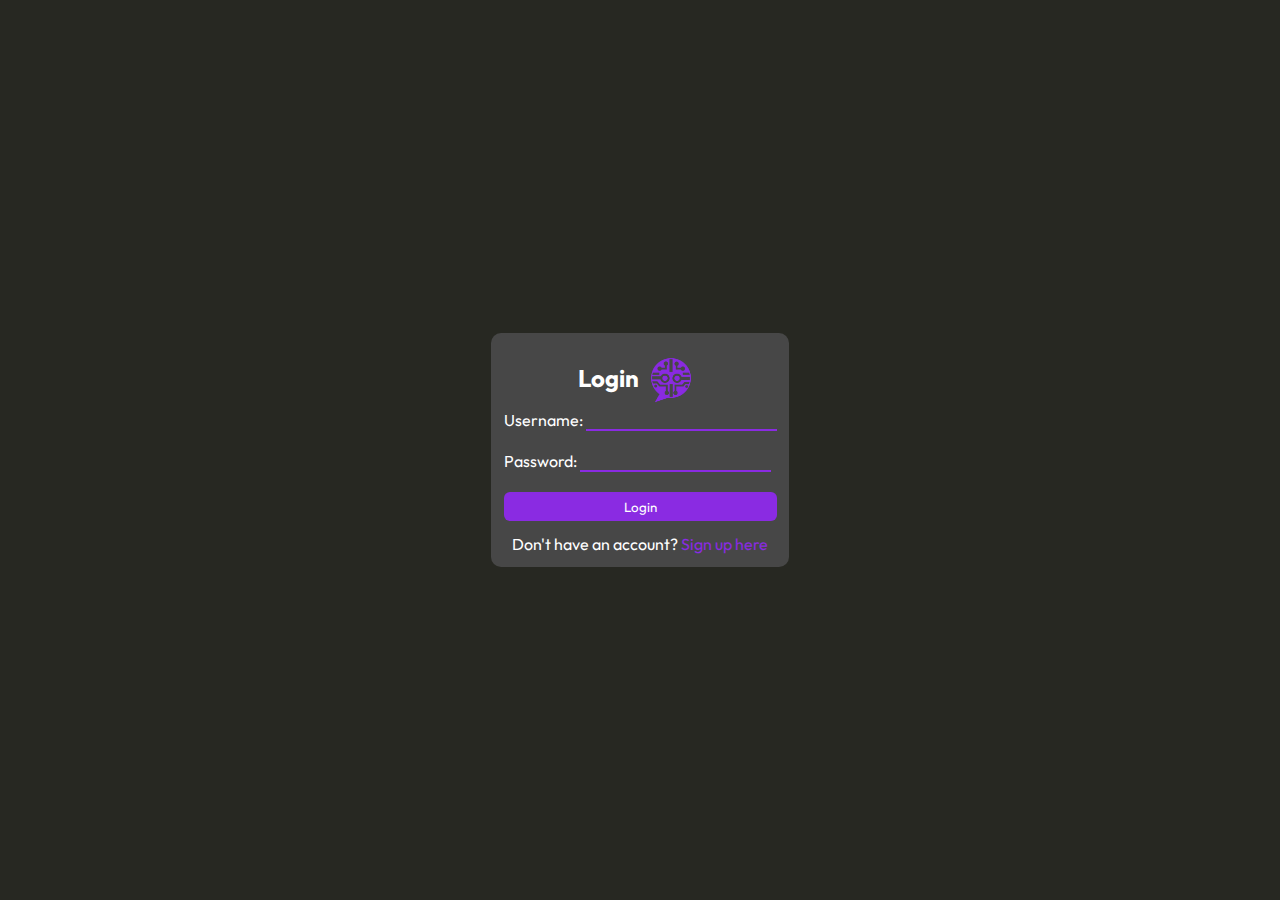
<file: index.html>
<!DOCTYPE html>
<html lang="en">
<head>
  <meta charset="UTF-8">
  <meta name="viewport" content="width=device-width, initial-scale=1.0">
  <meta name="description" content="ExoMind AI – An advanced AI project, made with Google Gemini. Offering intelligent solutions in machine learning, automation, and data analysis. Simplifying complex tasks with cutting-edge technology.">
  <meta name="keywords" content="ExoMind AI, Meher Siva Ram, Meher, SMSRam, smsram, artificial intelligence, machine learning, data analysis, automation, AI solutions, intelligent systems, ExoMind, AI technology">
  <meta name="author" content="S Meher Siva Ram">
  <title>Dashboard</title>
  <link rel="stylesheet" href="style.css">
  <link rel="icon" href="ExoMind-Ai.png">
  <link href='https://unpkg.com/boxicons@2.1.4/css/boxicons.min.css' rel='stylesheet'>
</head>
<body>
  <section class="main">
    <div class="main-container">
      <div class="dashboard">
        <div class="user-details">
          <div class="user-details-basic">
            <iframe src="" width="40" height="40" id="user-profile" sandbox="allow-scripts allow-same-origin"></iframe>
            <p id="user-name"></p>
          </div>
          <i class='bx bx-menu-alt-left menu-icon'></i>
          <div class="user-details-more">
            <p id="name"></p>
            <div class="upload-user-profile">
              <input type="file" id="fileInput">
              <label for="fileInput">Upload Profile</label>
              <button id="profile-upload-btn" type="button">Upload</button>
              <div id="result"></div>
            </div>
            <div class="settings">
              <i class='bx bxs-cog'></i>
              <p>Settings</p>
            </div>
            <div class="logout">
              <i class='bx bx-exit'></i>
              <p onclick="logout()">Logout</p>
            </div>
          </div>
        </div>
        <div class="new-chat">
          <p class="temp-chat">Temp Chat</p>
          <i class='bx bxs-trash' id="reset-temp-chat"></i>
        </div>
        <div class="chats-history">
          <div class="chats">
            <div class="chat-title">
              Your Chat
              <div class="delete-chat"><i class='bx bxs-trash'></i></div>
            </div>
          </div>
        </div>
        <div class="exomind-txt">
          <h1>ExoMind Ai</h1>
          <img src="ExoMind-Ai.png" alt="ExoMind Ai">
        </div>
      </div>
      <div class="chat-container">
        <div class="messages-container"></div>
        <div class="user-prompt-container">
          <textarea name="Input" id="user-input" placeholder="Message ExoMind"></textarea>
          <div class="user-options-input">
            <i class='bx bxs-image-alt'></i>
            <button type="submit" id="user-submit"><i class='bx bx-up-arrow-alt'></i></button>
          </div>
        </div>
      </div>
    </div>
  </section>

  <script src="chat.js"></script>
  <script src="popups.js"></script>
  <script src="script.js"></script>
</body>
</html>
</file>
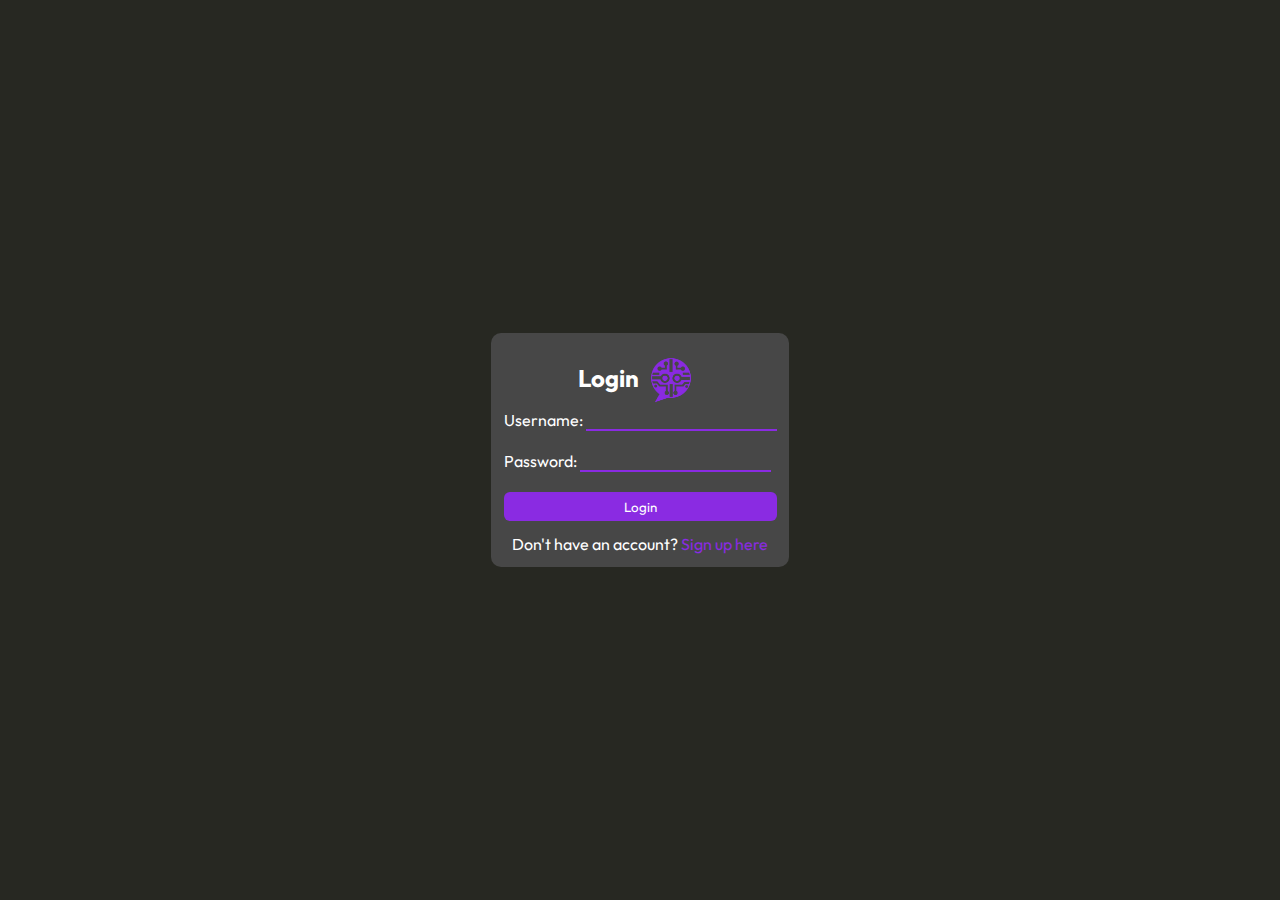
<file: login.html>
<!DOCTYPE html>
<html lang="en">
<head>
  <meta charset="UTF-8">
  <meta name="viewport" content="width=device-width, initial-scale=1.0">
  <title>Login</title>
  <style>
@import url('https://fonts.googleapis.com/css2?family=Belanosima:wght@400;600;700&family=Josefin+Sans:ital,wght@0,100..700;1,100..700&family=Lato:ital,wght@0,100;0,300;0,400;0,700;0,900;1,100;1,300;1,400;1,700;1,900&family=Open+Sans:ital,wght@0,300..800;1,300..800&family=Outfit:wght@100..900&family=Roboto:ital,wght@0,100;0,300;0,400;0,500;0,700;0,900;1,100;1,300;1,400;1,500;1,700;1,900&family=Rubik+Vinyl&family=Rubik:ital,wght@0,300..900;1,300..900&family=Sour+Gummy:ital,wght@0,100..900;1,100..900&family=Ubuntu:ital,wght@0,300;0,400;0,500;0,700;1,300;1,400;1,500;1,700&display=swap');
*{
    padding: 0;
    margin: 0;
}
body{
    display: flex;
    justify-content: center;
    align-items: center;
    overflow-x: hidden;
    overflow-y: auto;
    font-family: "Outfit", serif;
    font-optical-sizing: auto;
    font-weight: 400;
    font-style: normal;
    transition: 0.5s ease;
}

:root{
    --bg-clr: black;
    --bg2-clr: 
    rgba(39,40,34,255);
    --dashboard-bg-clr: rgb(36, 35, 37);
    --chat-container-clr: #2c2b2e;
    --pop-clr: rgb(71, 71, 71);
    --main-clr: #8a2be2;
    --main-hover-clr: #7332af;
    --txt-clr: white;
}
section{
  width: 100%;
  height: 100vh;
  display: flex;
  justify-content: center;
  align-items: center;
  background-color: var(--bg2-clr);
}
.container{
  display: flex;
  flex-direction: column;
  justify-content: center;
  align-items: center;
  color: var(--txt-clr);
  background-color: var(--pop-clr);
  padding: 0.8rem;
  border-radius: 10px;
}
.container .headding{
  display: flex;
  justify-content: center;
  align-items: center;
}
.container .headding img{
  width: 4rem;
}
form{
  max-width: 100%;
  height: auto;
}
form button{
  font-family: "Outfit", serif;
  width: 100%;
  outline: none;
  border: none;
  background-color: var(--main-clr);
  color: var(--txt-clr);
  padding: 0.4rem;
  border-radius: 6px;
  transition: 0.5s ease;
}
form input{
  background-color: transparent;
  outline: none;
  border: none;
  border-bottom: 2px solid var(--main-clr);
  color: var(--txt-clr);
  font-family: "Outfit", serif;
}
form button:hover{
  background-color: var(--main-hover-clr);
}
p{
  margin-top: 0.8rem;
}
a{
  color: var(--main-clr);
  text-decoration: none;
}
a:hover{
  color: var(--main-hover-clr);
}
  </style>
</head>
<body>
  <section>
    <div class="container">
      <div class="headding">
        <h2>Login</h2>
        <img src="ExoMind-Ai.png" alt="ExoMind Ai">
      </div>
  <form onsubmit="event.preventDefault(); login();">
    <label for="login-username">Username:</label>
    <input type="text" id="login-username" required><br><br>
    <label for="login-password">Password:</label>
    <input type="password" id="login-password" required><br><br>
    <button type="submit">Login</button>
  </form>
  <p>Don't have an account? <a href="signup.html">Sign up here</a></p>
    </div>
  </section>

  <script src="script.js"></script>
</body>
</html>
</file>
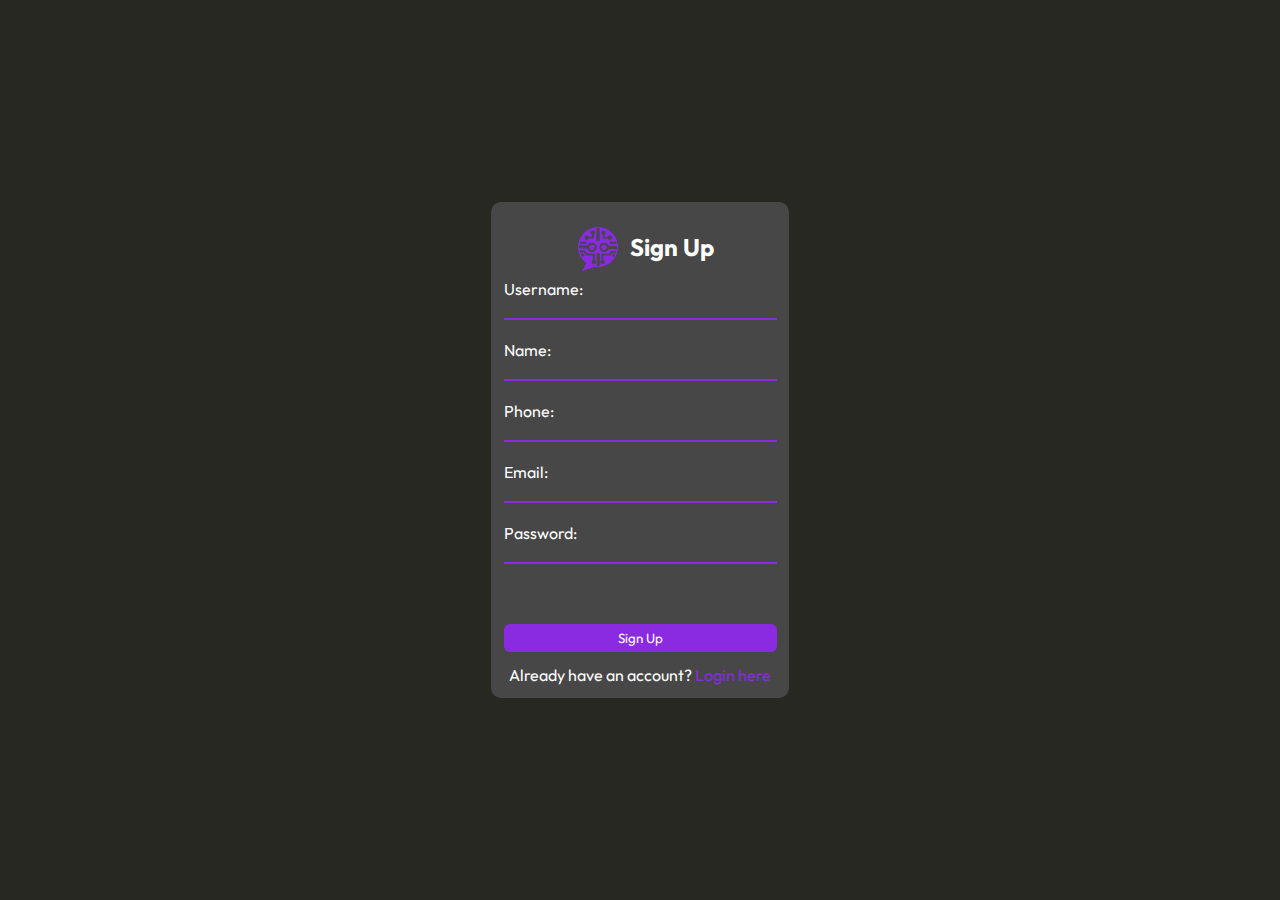
<file: signup.html>
<!DOCTYPE html>
<html lang="en">
<head>
  <meta charset="UTF-8">
  <meta name="viewport" content="width=device-width, initial-scale=1.0">
  <title>Sign Up</title>
  <style>
    @import url('https://fonts.googleapis.com/css2?family=Belanosima:wght@400;600;700&family=Josefin+Sans:ital,wght@0,100..700;1,100..700&family=Lato:ital,wght@0,100;0,300;0,400;0,700;0,900;1,100;1,300;1,400;1,700;1,900&family=Open+Sans:ital,wght@0,300..800;1,300..800&family=Outfit:wght@100..900&family=Roboto:ital,wght@0,100;0,300;0,400;0,500;0,700;0,900;1,100;1,300;1,400;1,500;1,700;1,900&family=Rubik+Vinyl&family=Rubik:ital,wght@0,300..900;1,300..900&family=Sour+Gummy:ital,wght@0,100..900;1,100..900&family=Ubuntu:ital,wght@0,300;0,400;0,500;0,700;1,300;1,400;1,500;1,700&display=swap');
*{
    padding: 0;
    margin: 0;
}
body{
    display: flex;
    justify-content: center;
    align-items: center;
    overflow-x: hidden;
    overflow-y: auto;
    font-family: "Outfit", serif;
    font-optical-sizing: auto;
    font-weight: 400;
    font-style: normal;
    transition: 0.5s ease;
}

:root{
    --bg-clr: black;
    --bg2-clr: 
    rgba(39,40,34,255);
    --dashboard-bg-clr: rgb(36, 35, 37);
    --chat-container-clr: #2c2b2e;
    --pop-clr: rgb(71, 71, 71);
    --main-clr: #8a2be2;
    --main-hover-clr: #7332af;
    --txt-clr: white;
}
section{
  width: 100%;
  height: 100vh;
  display: flex;
  justify-content: center;
  align-items: center;
  background-color: var(--bg2-clr);
}
.container{
  display: flex;
  flex-direction: column;
  justify-content: center;
  align-items: center;
  color: var(--txt-clr);
  background-color: var(--pop-clr);
  padding: 0.8rem;
  border-radius: 10px;
}
.container .headding{
  display: flex;
  justify-content: center;
  align-items: center;
}
.container .headding img{
  width: 4rem;
}
form{
  max-width: 100%;
  height: auto;
}
form button{
  font-family: "Outfit", serif;
  width: 100%;
  outline: none;
  border: none;
  background-color: var(--main-clr);
  color: var(--txt-clr);
  padding: 0.4rem;
  border-radius: 6px;
  transition: 0.5s ease;
}
form input{
  background-color: transparent;
  outline: none;
  border: none;
  border-bottom: 2px solid var(--main-clr);
  color: var(--txt-clr);
  font-family: "Outfit", serif;
  width: 100%;
}
form button:hover{
  background-color: var(--main-hover-clr);
}
p{
  margin-top: 0.8rem;
}
a{
  color: var(--main-clr);
  text-decoration: none;
}
a:hover{
  color: var(--main-hover-clr);
}
  </style>
</head>
<body>
  <section>
    <div class="container">
      <div class="headding">
        <img src="ExoMind-Ai.png" alt="ExoMind Ai">
        <h2>Sign Up</h2>
      </div>
  <form onsubmit="event.preventDefault(); signup();">
    <label for="signup-username">Username:</label>
    <input type="text" id="signup-username" required><br><br>
    <label for="signup-name">Name:</label>
    <input type="text" id="signup-name" required><br><br>
    <label for="signup-phone">Phone:</label>
    <input type="text" id="signup-phone"><br><br>
    <label for="signup-email">Email:</label>
    <input type="email" id="signup-email" required><br><br>
    <label for="signup-password">Password:</label>
    <input type="password" id="signup-password" required><br><br>
    <label for="signup-profile-image-url" style="display: none;">Profile Link:</label>
    <input type="text" id="signup-profile-image-url" style="display: none;"><br><br>
    <button type="submit">Sign Up</button>
  </form>
  <p>Already have an account? <a href="login.html">Login here</a></p>
    </div>
  </section>

  <script src="script.js"></script>
</body>
</html>
</file>
<file: style.css>
@import url('https://fonts.googleapis.com/css2?family=Belanosima:wght@400;600;700&family=Josefin+Sans:ital,wght@0,100..700;1,100..700&family=Lato:ital,wght@0,100;0,300;0,400;0,700;0,900;1,100;1,300;1,400;1,700;1,900&family=Open+Sans:ital,wght@0,300..800;1,300..800&family=Outfit:wght@100..900&family=Roboto:ital,wght@0,100;0,300;0,400;0,500;0,700;0,900;1,100;1,300;1,400;1,500;1,700;1,900&family=Rubik+Vinyl&family=Rubik:ital,wght@0,300..900;1,300..900&family=Sour+Gummy:ital,wght@0,100..900;1,100..900&family=Ubuntu:ital,wght@0,300;0,400;0,500;0,700;1,300;1,400;1,500;1,700&display=swap');
*{
    padding: 0;
    margin: 0;
}
body{
    display: flex;
    justify-content: center;
    align-items: center;
    overflow-x: hidden;
    overflow-y: auto;
    font-family: "Outfit", serif;
    font-optical-sizing: auto;
    font-weight: 400;
    font-style: normal;
    transition: 0.5s ease;
}

:root{
    --bg-clr: black;
    --bg2-clr: 
    rgba(39,40,34,255);
    --dashboard-bg-clr: rgb(36, 35, 37);
    --chat-container-clr: #2c2b2e;
    --pop-clr: rgb(71, 71, 71);
    --main-clr: #8a2be2;
    --main-hover-clr: #7332af;
    --txt-clr: white;
}

/* Main Section */
.main{
    width: 100%;
    height: 100vh;
    overflow-y: hidden;
}
.main-container{
    width: 100%;
    height: 100%;
    display: flex;
    justify-content: center;
    align-items: center;
    color: var(--txt-clr);
}

/* Dashboard */
.dashboard{
    width: 20%;
    height: 100%;
    background-color: var(--dashboard-bg-clr);
    padding: 1rem;
    position: relative;
    z-index: 999;
    transition: 0.5s ease-in-out;
}
/* User Details */
.user-details {
    display: flex;
    flex-direction: column;
    justify-content: center;
    align-items: flex-start;
    width: 100%;
    min-height: 4rem;
}
.user-details-basic {
    display: flex;
    justify-content: flex-start;
    align-items: center;
    gap: 0.8rem;
    width: 100%;
    cursor: pointer;
    padding: 0.4rem;
    border-radius: 6px;
}
.user-details-basic:hover{
    background-color: var(--pop-clr);
}
.user-details-basic iframe {
    border-radius: 50%;
    border-radius: 50%;
    border: none;
    pointer-events: none;
    overflow: hidden;
}
.menu-icon{
    position: absolute;
    right: 0.2rem;
    font-size: 1.8em;
    padding: 0.2rem;
    background-color: var(--main-clr);
    border-radius: 6px;
    cursor: pointer;
    display: none;
    transition: 0.5s ease;
}
.user-details-more {
    display: none;
    flex-direction: column;
    justify-content: center;
    align-items: center;
    min-width: 0%;
    min-height: 2rem;
    position: absolute;
    overflow-x: hidden;
    top: 4.8rem;
    border-radius: 6px;
    background-color: var(--pop-clr);
    padding: 0.4rem;
    opacity: 0;
    transition: opacity 0.5s ease, 0.5s ease;
}
.user-details-more.show {
    display: flex;
    opacity: 1;
}
.upload-user-profile{
    display: none;
    opacity: 0;
    transition: opacity 0.5s ease;
}
.upload-user-profile.show {
    display: flex;
    opacity: 1;
}
.upload-user-profile #fileInput{
    display: none;
}
.upload-user-profile label{
    padding: 0.4rem;
    cursor: pointer;
}
.upload-user-profile label:hover{
    background-color: #2c2b2e;
    border-radius: 6px;
}
.upload-user-profile #profile-upload-btn{
    padding: 0.8rem;
    background-color: var(--main-clr);
    outline: none;
    border: none;
    border-radius: 6px;
    font-family: "Outfit", serif;
    font-optical-sizing: auto;
    font-weight: 400;
    font-style: normal;
    color: var(--txt-clr);
    cursor: pointer;
}
.upload-user-profile #profile-upload-btn:hover{
    background-color: var(--main-hover-clr);
}
.user-details-more .settings {
    display: flex;
    justify-content: center;
    align-items: center;
}
.user-details-more .logout {
    display: flex;
    justify-content: center;
    align-items: center;
}
.user-details-more p,
.user-details-more .settings,
.user-details-more .logout {
    padding: 0.2rem;
    width: 100%;
    background-color: var(--pop-clr);
    border-radius: 6px;
    cursor: pointer;
}
.user-details-more p:hover,
.user-details-more .settings:hover,
.user-details-more .logout:hover,
.user-details-more .settings:hover > p,
.user-details-more .logout:hover > p {
    background-color: var(--chat-container-clr);
}
/* New Chat */
.new-chat{
    display: flex;
    justify-content: flex-start;
    align-items: center;
    padding: 0.4rem;
    background-color: var(--main-clr);
    font-size: 1.4em;
    width: fit-content;
    border-radius: 10px;
    gap: 0.4rem;
    cursor: pointer;
    margin-top: 2rem;
}
.new-chat:hover{
    background-color: var(--main-hover-clr);
}
.new-chat i{
    display: none;
}
.new-chat i:hover{
    color: rgb(252, 145, 145);
}
.reset-temp-chat{
    position: absolute;
    outline: none;
    border: none;
    background-color: transparent;
    display: none;
}
.reset-temp-chat .bx{
    font-size: 2em;
}
/* Chat History */
.chats-history{
    width: 100%;
    max-height: 20rem;
    margin-top: 2rem;
    overflow-x: hidden;
    overflow-y: auto;
}
.chats-history .chats{
    width: 100%;
    padding: 0.4rem;
    margin-top: 0.2rem;
    cursor: pointer;
    border-radius: 6px;
    display: flex;
    justify-content: flex-start;
    align-items: center;
    width: calc(100% - 1.4rem);
    overflow-x: hidden;
    background-color: var(--chat-container-clr);
}
.chats-history .chats:hover{
    background-color: var(--pop-clr);
}
.chat-title{
    display: flex;
}
.delete-chat{
    display: block;
    position: absolute;
    right: 2rem;
    padding: 0.2rem;
    font-size: 1.2em;
    transform: translateX(0.6rem) translateY(-0.28rem);
    border-radius: 6px;
    transition: 0.5s ease;
}
.delete-chat:hover{
    background-color: rgb(252, 145, 145);
}

/* ExoMind Text */
.exomind-txt{
    position: absolute;
    bottom: 2rem;
    display: flex;
    justify-content: center;
    align-items: center;
    width: 100%;
}
.exomind-txt img{
    width: 3.2rem;
    border-radius: 50%;
    bottom: 0;
    right: 0;
}

/* Chat Messages */
.chat-container{
    width: 80%;
    height: 100%;
    background-color: var(--chat-container-clr);
    display: flex;
    flex-direction: column;
    justify-content: center;
    align-items: center;
}
/* Messages Container */
.messages-container{
    width: 100%;
    height: 100%;
    border-radius: 10px;
    overflow-y: auto;
    overflow-x: hidden;
}
/* User Input */
.user-prompt-container{
    width: 80%;
    height: 6rem;
    background-color: var(--pop-clr);
    position: relative;
    border-radius: 20px;
    display: flex;
    flex-direction: column;
    justify-content: center;
    align-items: center;
    padding: 0.4rem;
    margin-bottom: 0.8rem;
}
#user-input{
    width: calc(100% - 1.4rem);
    height: 10rem;
    margin-top: 0.2rem;
    display: block;
    overflow-y: auto;
    resize: none;
    top: 0.4rem;
    outline: none;
    border: none;
    background-color: transparent;
    font-family: "Outfit", serif;
    font-optical-sizing: auto;
    font-weight: 400;
    font-style: normal;
    color: var(--txt-clr);
}
#user-input::placeholder{
    font-family: "Outfit", serif;
    font-optical-sizing: auto;
    font-weight: 400;
    font-style: normal;
    color: var(--txt-clr);
    opacity: 0.4;
}
.user-options-input{
    display: flex;
    width: 100%;
}
.user-options-input i{
    font-size: 1.6em;
    padding: 0.4rem;
    border-radius: 50%;
    margin-top: 0.8rem;
    color: var(--txt-clr);
}
#user-submit{
    border: none;
    outline: none;
    background-color: transparent;
    cursor: pointer;
    position: absolute;
    bottom: 0.4rem;
    right: 0.6rem;
}
#user-submit i{
    padding: 0.4rem;
    border-radius: 50%;
    background-color: var(--main-clr);
    font-size: 1.6em;
    margin-top: 0.8rem;
    color: var(--txt-clr);
}

.message {
  width: fit-content;
  max-width: 80%;
  margin: 0.5rem 0;
  padding: 1rem;
  border-radius: 16px;
  font-family: "Outfit", serif;
  font-size: 0.95rem;
  word-wrap: break-word;
  line-height: 1.5;
}

.message.user {
  background-color: var(--main-clr);
  color: white;
  align-self: flex-end;
  margin-left: auto;
  border-bottom-right-radius: 0;
  margin-right: 0.8rem;
}

.message.bot {
  color: var(--txt-clr);
  align-self: center;
  border-bottom-left-radius: 0;
  margin-left: 6%;
}

strong, em {
    white-space: nowrap;
}
strong{
    font-weight: 800;
    white-space: pre-wrap; /* Preserves whitespace and wraps text */
    overflow-x: hidden;
}
em{
    white-space: pre-wrap; /* Preserves whitespace and wraps text */
    overflow-x: hidden;
}

.bot-response-container {
    margin-left: 10px;
    margin-bottom: 2rem;
    border-radius: 2px 8px 8px 8px;
    color: var(--txt-clr);
    text-wrap: wrap;
    overflow-x: hidden;
}

.profile-image {
    width: 40px;
    height: 40px;
    border-radius: 50%;
    object-fit: cover;
}

.code-part{
    background: var(--main-clr);
    color: var(--txt-clr);
    border-radius: 4px;
    padding: 1px;
}

.main-code-container{
    margin-bottom: 2px;
    position: relative;
    gap: 0;
    width: 100%;
}
.code-container{
    overflow-x: auto;
    background-color: var(--bg2-clr);
    border-radius: 6px;
    text-align: left;
}
.code-container pre{
    background-color: transparent;
}
.code-lang-and-copy-btn{
    display: flex;
    position: absolute;
    width: 100%;
}
.code-lang{
    background-color: var(--pop-clr);
    border-radius: 4px;
    color: var(--txt-clr);
    left: 0;
    top: 0;
    width: 100%;
    display: flex;
    position: absolute;
    padding-left: 4px;
}
.copy-code-container{
    background-color: var(--pop-clr);
    color: white;
    border: none;
    border-radius: 4px;
    cursor: pointer;
    top: 0;
    right: 0;
    position: absolute;
    font-family: "Outfit", serif;
    font-weight: 600;
    font-style: normal;
    transition: 0.5s ease;
}
.copy-code-container:hover{
    background-color: var(--main-clr);
}

.typing-indicator {
    display: flex;
    align-items: center;
    margin: 10px 0;
}

.table-response{
    background-color: var(--txt-clr);
    color: var(--txt-clr);
    border-collapse: collapse;
    margin: 10px 0;
    width: 100%;
    border-radius: 6px;
    border: 1px solid var(--txt-clr);
    word-break: break-all;
}
.table-response-head{
    color: var(--txt-clr);
    border-radius: 6px;
}
.table-response-rows{
    border: 1px solid var(--txt-clr);
    border-radius: 6px;
}
.table-response-rows th{
    padding: 8px;
    text-align: left;
    background-color: var(--bg2-clr);
    color: var(--txt-clr);
    border-radius: 6px;
    border: 1px solid var(--txt-clr);
}
tbody{
    background-color: var(--pop-clr);
    border: 1px solid var(--txt-clr);
    border-radius: 6px;
}
.table-response-cells{
    border: 1px solid #ddd;
    padding: 2px;
    border-radius: 6px;
}




@media(max-width: 900px){
    .main{
        width: 100%;
        height: 100vh;
    }
    .main-container{
        height: 100%;
        overflow-y: auto;
    }
    .dashboard{
        position: absolute;
        top: 0;
        left: -14rem;
        width: 12rem;
        height: 100%;
    }
    .menu-icon{
        position: absolute;
        right: -2.2rem;
        font-size: 1.8em;
        cursor: pointer;
        width: 2rem;
    }
    .message {
        width: fit-content;
        max-width: 80%;
    }
    .chat-container{
        width: 100%;
        height: 100%;
    }
}
</file>
